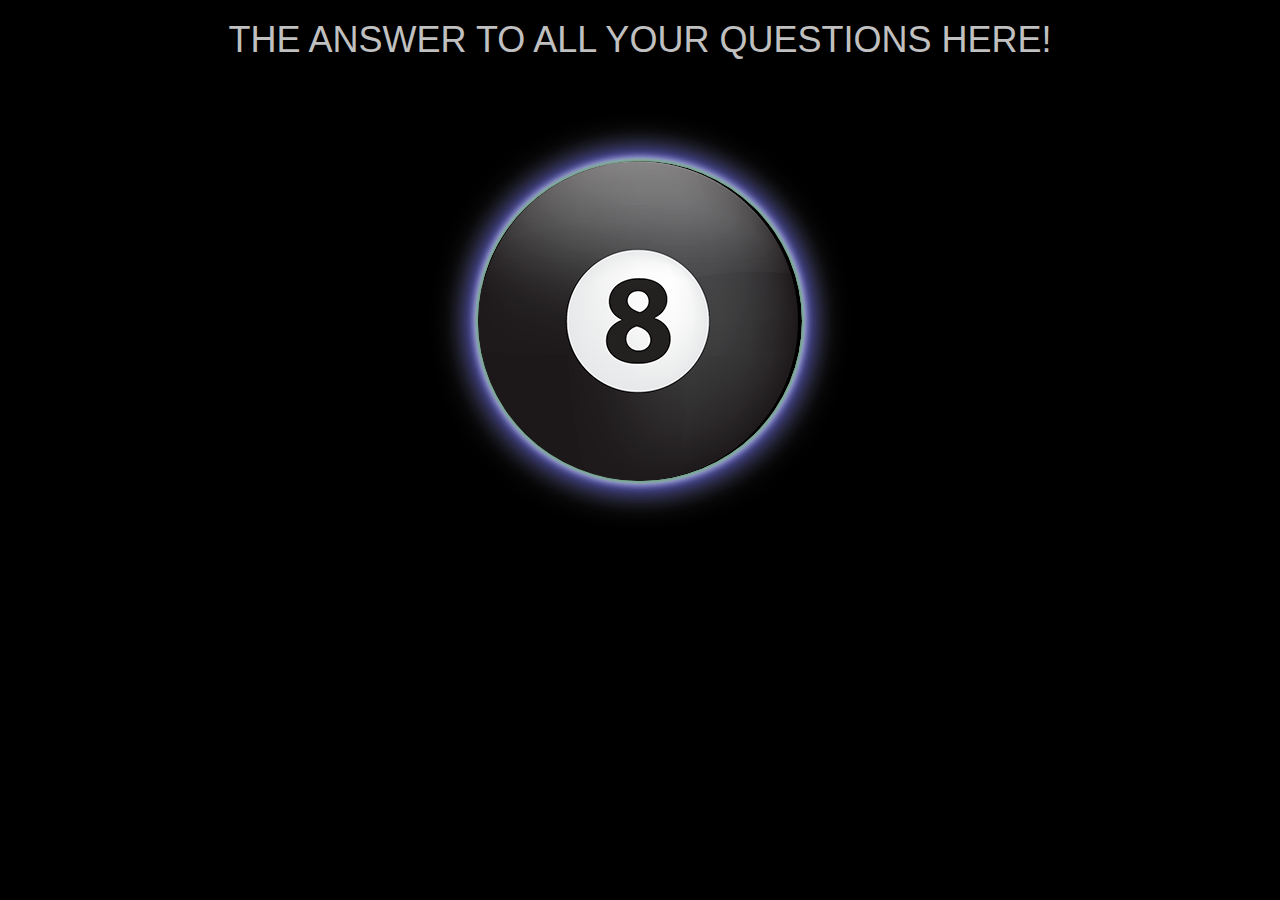
<file: public/magic_eight/index.html>
<!DOCTYPE html>
<html lang="en">
    <head>
        <meta charset="utf-8">
        <meta http-equiv="X-UA-Compatible" content="IE=edge">
        <meta name="viewport" content="width=device-width, initial-scale=1">
        <!-- The above 3 meta tags *must* come first in the head; any other head content must come *after* these tags -->

        <title>Magic Eight Ball</title>

        <!-- Bootstrap core CSS -->
        <link rel="stylesheet" href="bootstrap-3.3.6-dist/css/bootstrap.css">

        <!-- MAIN CSS FOR MAGIC EIGHT BALL -->
        <link rel="stylesheet" type="text/css" href="magic_eight.css">

        <!-- CSS FOR ANIMATE -->
        <link rel="stylesheet" type="text/css" href="animate.css">

    </head>

    <body>
        <!-- OPENING DIV FOR SITE -->
        <div class="container" id="ball">
            <h1>THE ANSWER TO ALL YOUR QUESTIONS HERE!</h1>
            <!-- FRONT IMAGE FOR 8 BALL, JS FILE WILL TURN THIS INTO THE BACK OF THE BALL -->
            <img src="front_of_ball.png" id="first" class="toggle">
            <!-- ANSWER DIV -->
            <div class="flex-container" id="answer">
                <!-- FORCES THE ANSWER TO BE IN TRIANGLE, SHOWS THE ANSWER -->
                <div class="triangle"></div>
            </div>
        </div> 





    <!-- jQuery -->
        <script src="jquery-3.1.0.js"></script>

    <!-- Bootstrap core JavaScript
    ================================================== -->
    <!-- Placed at the end of the document so the pages load faster -->
        <script src="https://ajax.googleapis.com/ajax/libs/jquery/1.12.4/jquery.min.js"></script>


    <!-- AJAX and JS
    ================================================== -->
    <!-- bootstarp JS -->
        <script src="https://maxcdn.bootstrapcdn.com/bootstrap/3.3.7/js/bootstrap.min.js" integrity="sha384-Tc5IQib027qvyjSMfHjOMaLkfuWVxZxUPnCJA7l2mCWNIpG9mGCD8wGNIcPD7Txa" crossorigin="anonymous"></script>

        <script src="magic_eight.js"></script>

    </body>
</html>
</file>
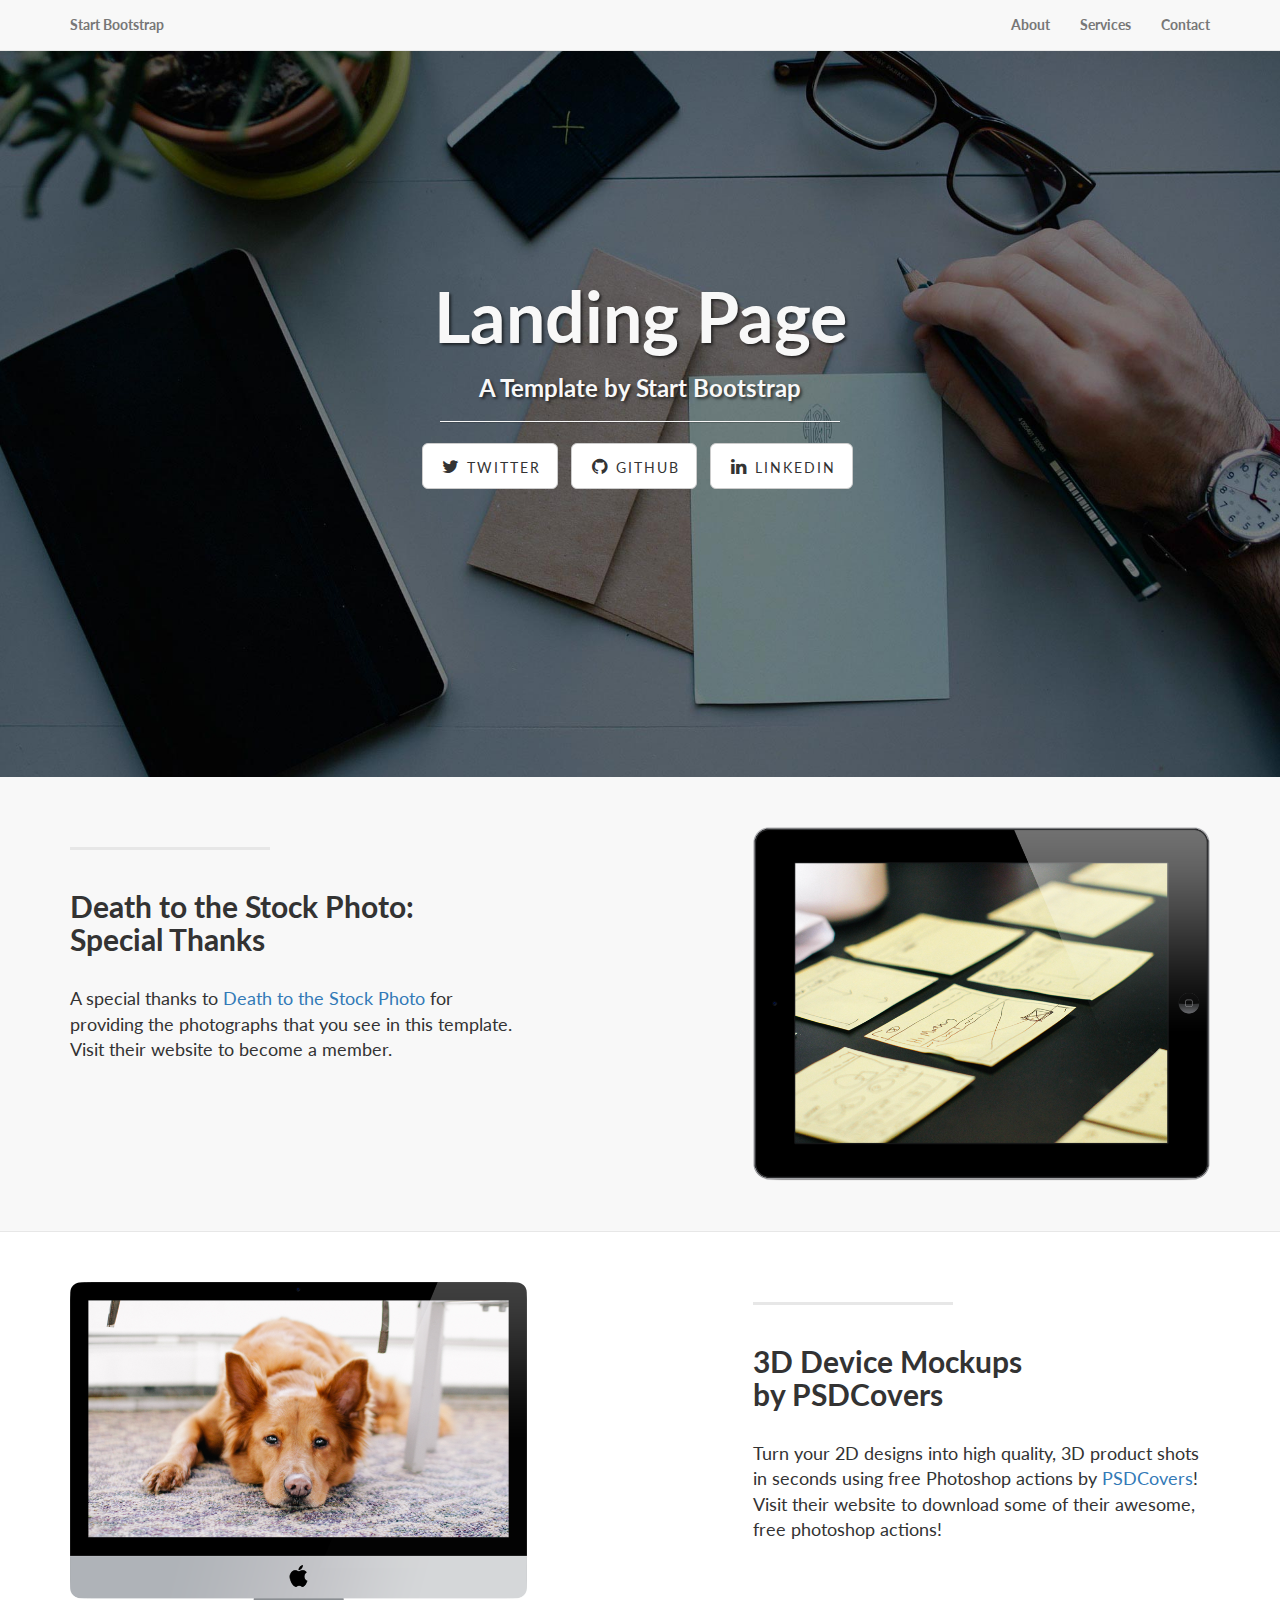
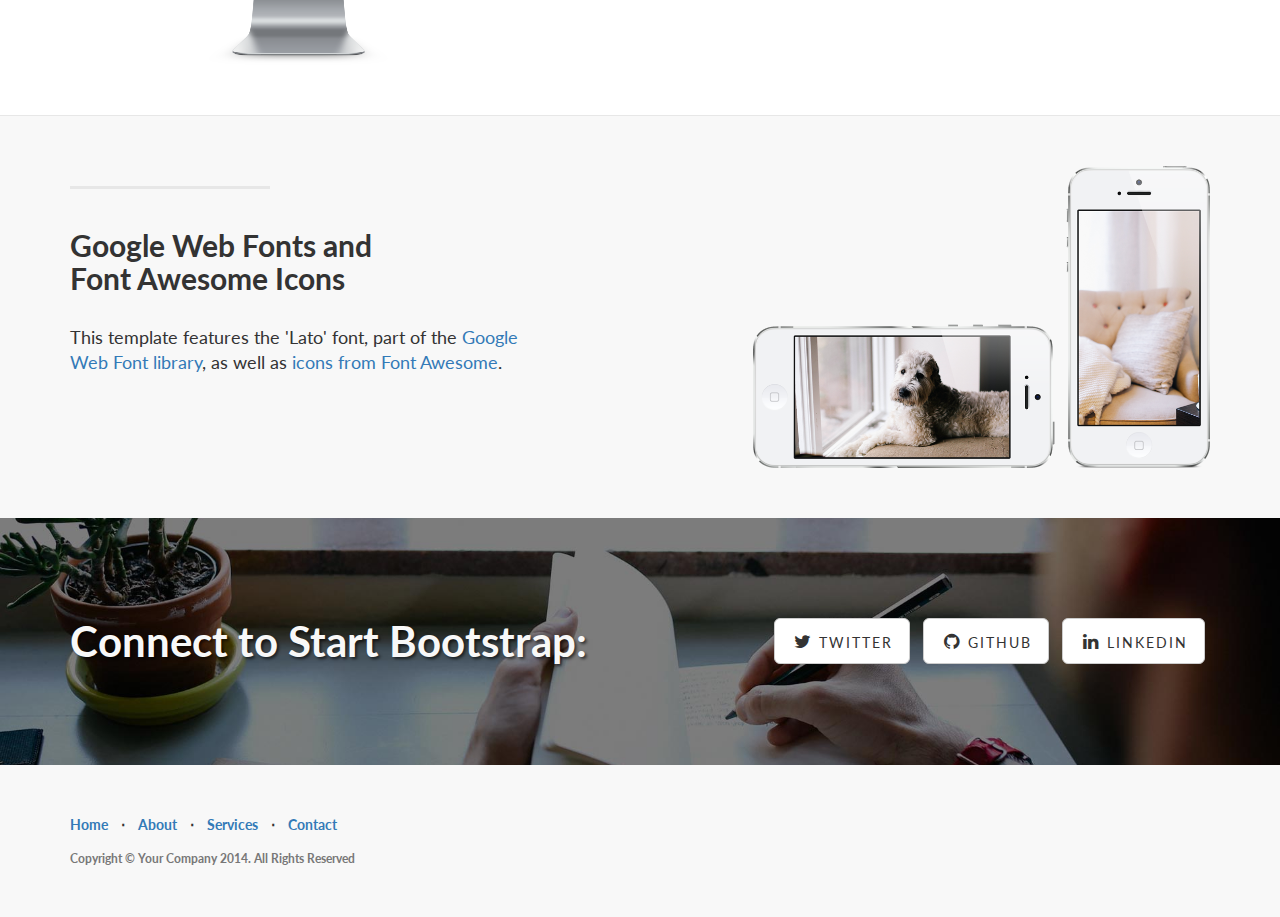
<file: public/startbootstrap-landing-page-gh-pages/index.html>
<!DOCTYPE html>
<html lang="en">

<head>

    <meta charset="utf-8">
    <meta http-equiv="X-UA-Compatible" content="IE=edge">
    <meta name="viewport" content="width=device-width, initial-scale=1">
    <meta name="description" content="">
    <meta name="author" content="">

    <title>Landing Page - Start Bootstrap Theme</title>

    <!-- Bootstrap Core CSS -->
    <link href="css/bootstrap.min.css" rel="stylesheet">

    <!-- Custom CSS -->
    <link href="css/landing-page.css" rel="stylesheet">

    <!-- Custom Fonts -->
    <link href="font-awesome/css/font-awesome.min.css" rel="stylesheet" type="text/css">
    <link href="https://fonts.googleapis.com/css?family=Lato:300,400,700,300italic,400italic,700italic" rel="stylesheet" type="text/css">

    <!-- HTML5 Shim and Respond.js IE8 support of HTML5 elements and media queries -->
    <!-- WARNING: Respond.js doesn't work if you view the page via file:// -->
    <!--[if lt IE 9]>
        <script src="https://oss.maxcdn.com/libs/html5shiv/3.7.0/html5shiv.js"></script>
        <script src="https://oss.maxcdn.com/libs/respond.js/1.4.2/respond.min.js"></script>
    <![endif]-->

</head>

<body>

    <!-- Navigation -->
    <nav class="navbar navbar-default navbar-fixed-top topnav" role="navigation">
        <div class="container topnav">
            <!-- Brand and toggle get grouped for better mobile display -->
            <div class="navbar-header">
                <button type="button" class="navbar-toggle" data-toggle="collapse" data-target="#bs-example-navbar-collapse-1">
                    <span class="sr-only">Toggle navigation</span>
                    <span class="icon-bar"></span>
                    <span class="icon-bar"></span>
                    <span class="icon-bar"></span>
                </button>
                <a class="navbar-brand topnav" href="#">Start Bootstrap</a>
            </div>
            <!-- Collect the nav links, forms, and other content for toggling -->
            <div class="collapse navbar-collapse" id="bs-example-navbar-collapse-1">
                <ul class="nav navbar-nav navbar-right">
                    <li>
                        <a href="#about">About</a>
                    </li>
                    <li>
                        <a href="#services">Services</a>
                    </li>
                    <li>
                        <a href="#contact">Contact</a>
                    </li>
                </ul>
            </div>
            <!-- /.navbar-collapse -->
        </div>
        <!-- /.container -->
    </nav>


    <!-- Header -->
    <a name="about"></a>
    <div class="intro-header">
        <div class="container">

            <div class="row">
                <div class="col-lg-12">
                    <div class="intro-message">
                        <h1>Landing Page</h1>
                        <h3>A Template by Start Bootstrap</h3>
                        <hr class="intro-divider">
                        <ul class="list-inline intro-social-buttons">
                            <li>
                                <a href="https://twitter.com/SBootstrap" class="btn btn-default btn-lg"><i class="fa fa-twitter fa-fw"></i> <span class="network-name">Twitter</span></a>
                            </li>
                            <li>
                                <a href="https://github.com/IronSummitMedia/startbootstrap" class="btn btn-default btn-lg"><i class="fa fa-github fa-fw"></i> <span class="network-name">Github</span></a>
                            </li>
                            <li>
                                <a href="#" class="btn btn-default btn-lg"><i class="fa fa-linkedin fa-fw"></i> <span class="network-name">Linkedin</span></a>
                            </li>
                        </ul>
                    </div>
                </div>
            </div>

        </div>
        <!-- /.container -->

    </div>
    <!-- /.intro-header -->

    <!-- Page Content -->

	<a  name="services"></a>
    <div class="content-section-a">

        <div class="container">
            <div class="row">
                <div class="col-lg-5 col-sm-6">
                    <hr class="section-heading-spacer">
                    <div class="clearfix"></div>
                    <h2 class="section-heading">Death to the Stock Photo:<br>Special Thanks</h2>
                    <p class="lead">A special thanks to <a target="_blank" href="http://join.deathtothestockphoto.com/">Death to the Stock Photo</a> for providing the photographs that you see in this template. Visit their website to become a member.</p>
                </div>
                <div class="col-lg-5 col-lg-offset-2 col-sm-6">
                    <img class="img-responsive" src="img/ipad.png" alt="">
                </div>
            </div>

        </div>
        <!-- /.container -->

    </div>
    <!-- /.content-section-a -->

    <div class="content-section-b">

        <div class="container">

            <div class="row">
                <div class="col-lg-5 col-lg-offset-1 col-sm-push-6  col-sm-6">
                    <hr class="section-heading-spacer">
                    <div class="clearfix"></div>
                    <h2 class="section-heading">3D Device Mockups<br>by PSDCovers</h2>
                    <p class="lead">Turn your 2D designs into high quality, 3D product shots in seconds using free Photoshop actions by <a target="_blank" href="http://www.psdcovers.com/">PSDCovers</a>! Visit their website to download some of their awesome, free photoshop actions!</p>
                </div>
                <div class="col-lg-5 col-sm-pull-6  col-sm-6">
                    <img class="img-responsive" src="img/dog.png" alt="">
                </div>
            </div>

        </div>
        <!-- /.container -->

    </div>
    <!-- /.content-section-b -->

    <div class="content-section-a">

        <div class="container">

            <div class="row">
                <div class="col-lg-5 col-sm-6">
                    <hr class="section-heading-spacer">
                    <div class="clearfix"></div>
                    <h2 class="section-heading">Google Web Fonts and<br>Font Awesome Icons</h2>
                    <p class="lead">This template features the 'Lato' font, part of the <a target="_blank" href="http://www.google.com/fonts">Google Web Font library</a>, as well as <a target="_blank" href="http://fontawesome.io">icons from Font Awesome</a>.</p>
                </div>
                <div class="col-lg-5 col-lg-offset-2 col-sm-6">
                    <img class="img-responsive" src="img/phones.png" alt="">
                </div>
            </div>

        </div>
        <!-- /.container -->

    </div>
    <!-- /.content-section-a -->

	<a  name="contact"></a>
    <div class="banner">

        <div class="container">

            <div class="row">
                <div class="col-lg-6">
                    <h2>Connect to Start Bootstrap:</h2>
                </div>
                <div class="col-lg-6">
                    <ul class="list-inline banner-social-buttons">
                        <li>
                            <a href="https://twitter.com/SBootstrap" class="btn btn-default btn-lg"><i class="fa fa-twitter fa-fw"></i> <span class="network-name">Twitter</span></a>
                        </li>
                        <li>
                            <a href="https://github.com/IronSummitMedia/startbootstrap" class="btn btn-default btn-lg"><i class="fa fa-github fa-fw"></i> <span class="network-name">Github</span></a>
                        </li>
                        <li>
                            <a href="#" class="btn btn-default btn-lg"><i class="fa fa-linkedin fa-fw"></i> <span class="network-name">Linkedin</span></a>
                        </li>
                    </ul>
                </div>
            </div>

        </div>
        <!-- /.container -->

    </div>
    <!-- /.banner -->

    <!-- Footer -->
    <footer>
        <div class="container">
            <div class="row">
                <div class="col-lg-12">
                    <ul class="list-inline">
                        <li>
                            <a href="#">Home</a>
                        </li>
                        <li class="footer-menu-divider">&sdot;</li>
                        <li>
                            <a href="#about">About</a>
                        </li>
                        <li class="footer-menu-divider">&sdot;</li>
                        <li>
                            <a href="#services">Services</a>
                        </li>
                        <li class="footer-menu-divider">&sdot;</li>
                        <li>
                            <a href="#contact">Contact</a>
                        </li>
                    </ul>
                    <p class="copyright text-muted small">Copyright &copy; Your Company 2014. All Rights Reserved</p>
                </div>
            </div>
        </div>
    </footer>

    <!-- jQuery -->
    <script src="js/jquery.js"></script>

    <!-- Bootstrap Core JavaScript -->
    <script src="js/bootstrap.min.js"></script>

</body>

</html>
</file>
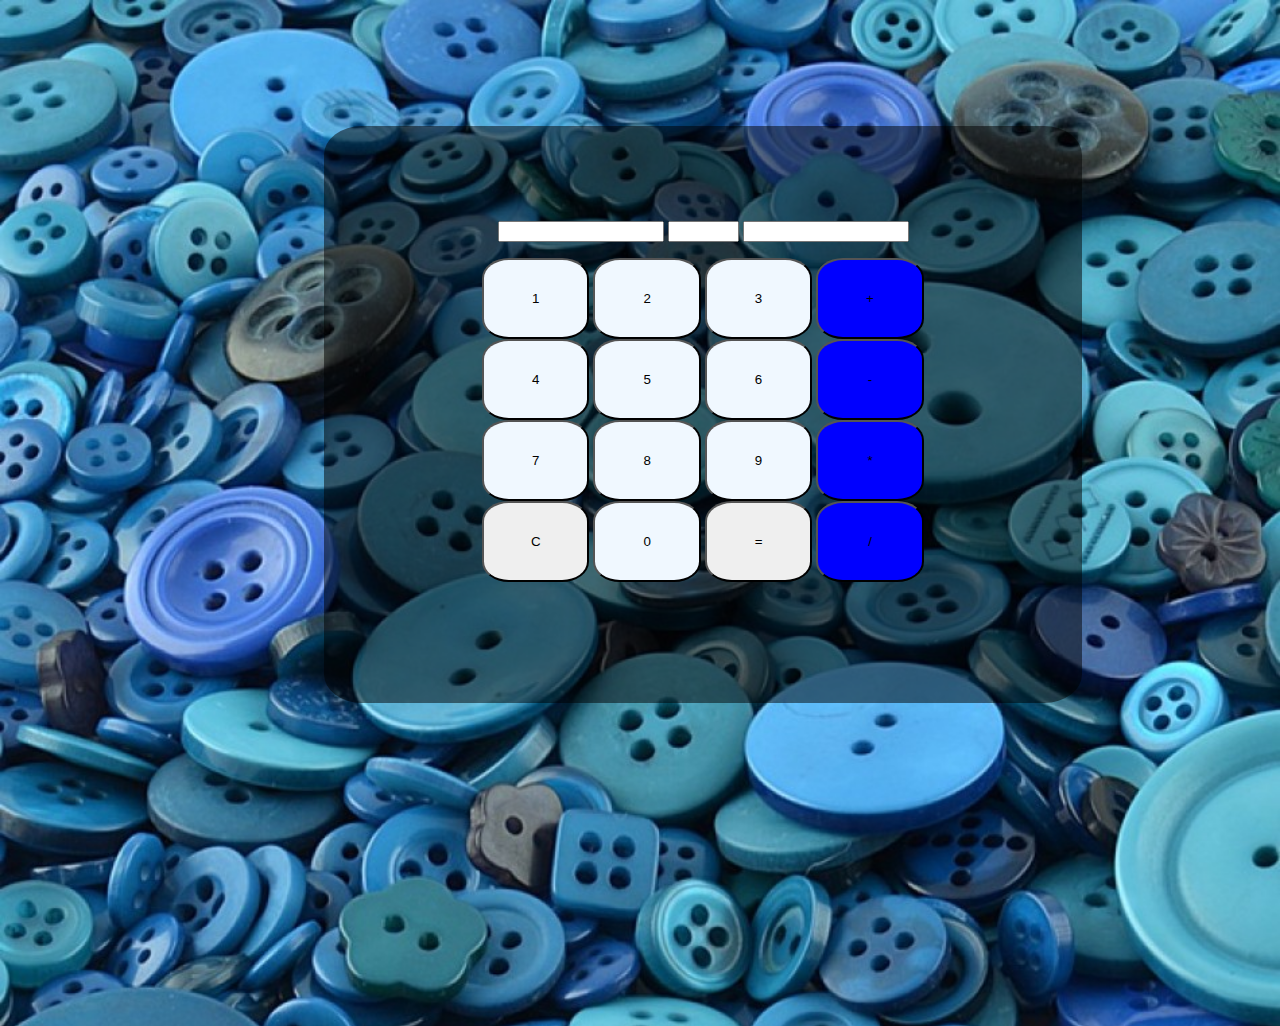
<file: public/cal_js/cal.html>
<!DOCTYPE html>
<html>
<head>
	<title>Calculator</title>
	<link rel="stylesheet" href="../cal_js/cal.css">
</head>
<body>
	<div class="calc">
		<div id="input">
			<label for="left_input"></label>
			<input id="left_input" name="left_input" readonly>

			<label for="mid_input"></label>
			<input id="mid_input" name="operand" readonly>

			<label for="right_input"></label>
			<input id="right_input" name="right_input" readonly>
		</div>
		<p class="button">
				<button class="button numbers">1</button>
				<button class="button numbers">2</button>
				<button class="button numbers">3</button>
				<button class="button operands">+</button>

				<button class="button numbers">4</button>
				<button class="button numbers">5</button>
				<button class="button numbers">6</button>
				<button class="button operands">-</button>
			
				<button class="button numbers">7</button>
				<button class="button numbers">8</button>
				<button class="button numbers">9</button>
				<button class="button operands">*</button>
			
				<button class="button clear" id="clear">C</button>
				<button class="button numbers">0</button>
				<button class="button equals" id="equals">=</button>
				<button class="button operands">/</button>
		</p>
	</div>
	<script src="../cal_js/cal.js"></script>
</body>
</html>
</file>
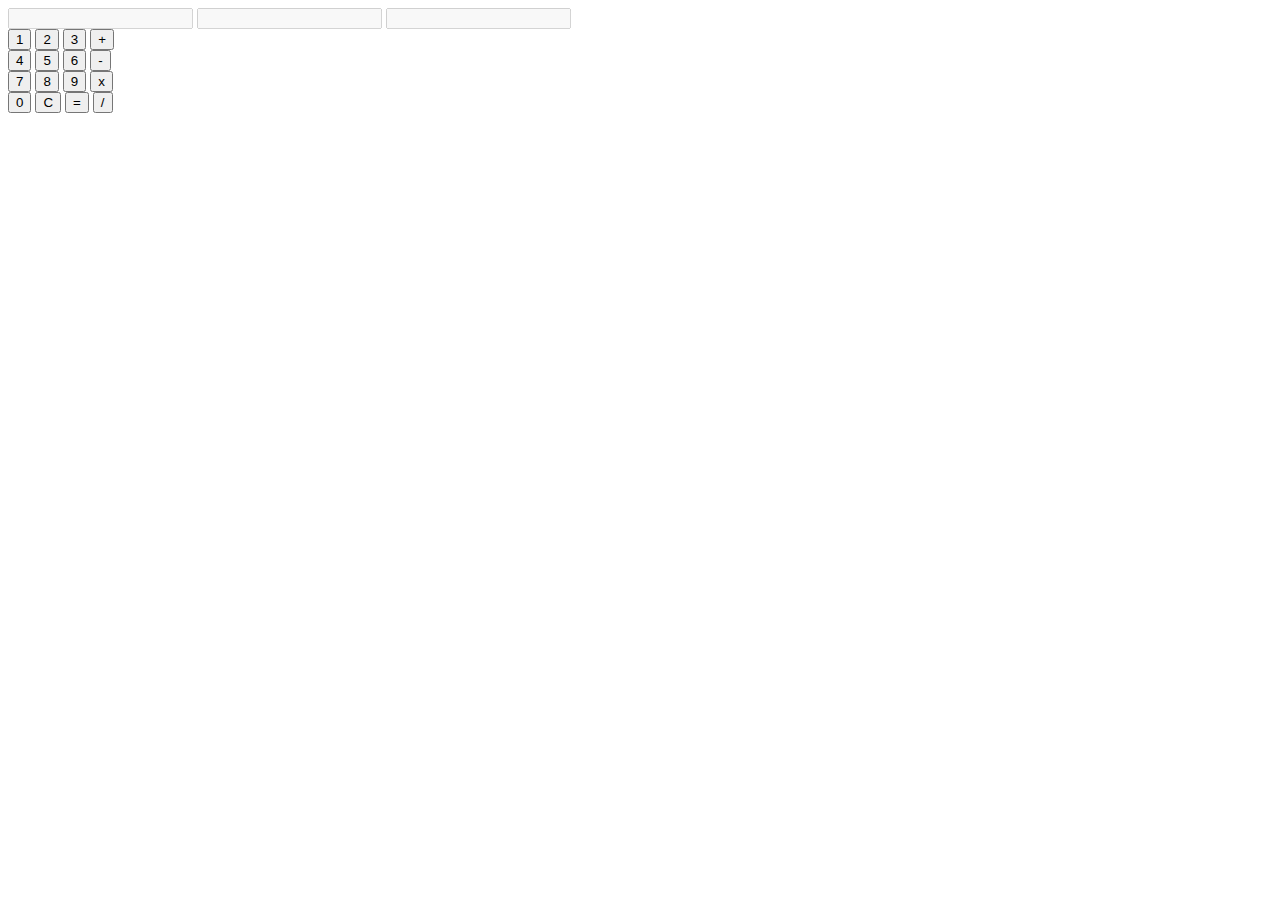
<file: public/cal_js/cal_example.html>
<!-- Solution given by Zach -->
<!DOCTYPE html>
<html lang="en">
<head>
    <meta charset="UTF-8">
    <title>Calculate All The Things!</title>
    <!-- <link rel="stylesheet" href="/css/calculator.css"> -->
</head>
<body>
    <div class="display">
        <input disabled id="left">
        <input disabled id="middle">
        <input disabled id="right">
    </div>

    <div class="buttons">
        <button class="number-btn">1</button>
        <button class="number-btn">2</button>
        <button class="number-btn">3</button>
        <button class="operator">+</button>
        <br>
        <button class="number-btn">4</button>
        <button class="number-btn">5</button>
        <button class="number-btn">6</button>
        <button class="operator">-</button>
        <br>
        <button class="number-btn">7</button>
        <button class="number-btn">8</button>
        <button class="number-btn">9</button>
        <button class="operator">x</button>
        <br>
        <button class="number-btn">0</button>
        <button id="clear">C</button>
        <button id="equals">=</button>
        <button class="operator">/</button>
    </div>
    <script>
		/**************************** JavaScript Calculator ***************************\
		 *
		 * This is a calculator application. It works by having multiple buttons that
		 * display things on 3 separate inputs.
		 *
		 * There are three displays: left, middle, and right. The middle display will
		 * hold the operator that is pushed, and the left and right displays will hold
		 * the numbers pushed. The display object also has a active property to keep
		 * track of which display (left or right), the numbers should be displayed in.
		 * The active display will start with the left, and will switch to the right
		 * after an operator has been pushed.
		 *
		 * The buttons fall into several groups
		 *   - number buttons: the numbers 0 - 9
		 *   - operator buttons: the arithmetic operators: +, -, x, /
		 *   - special buttons: clear and equals
		 *
		 * The clear button clears all the values and resets the active display to the
		 * left. The equals button will calculate the expression and store the result
		 * in the left display and clear out the right display.
		 * 
		 **/

		/**
		 * Let's start by defining our event listeners.
		 **/

		// clear everything out and reset the active display
		function onClearClicked () {
		    displays.left.value   = '';
		    displays.middle.value = '';
		    displays.right.value  = '';

		    displays.active = displays.left;
		}

		function onNumberButtonClick () {
		    displays.active.value += this.innerText;
		}

		function onOperatorClicked () {
		    displays.middle.value = this.innerText;
		    displays.active       = displays.right;
		}

		// get the left hand side and right hand side values, as well as the operator,
		// and perform arithmetic depending on the operator
		// display the result in the left hand side input
		// clear out the right hand side display
		function onEqualsClicked () {
		    // use parseInt to covert the string value to something we can use
		    var lhs = parseInt(displays.left.value);
		    var rhs = parseInt(displays.right.value);
		    var operator = displays.middle.value;
		    var result;

		    // make sure we have values we can work with
		    if (isNaN(lhs) || isNaN(rhs) || operator == '') {
		        alert('You must first enter a valid expression.');
		        return;
		    }

		    // figure out what arithmetic we're going to perform, and perform it
		    switch (operator) {
		        case '+':
		            result = lhs + rhs;
		            break;
		        case '-':
		            result = lhs - rhs;
		            break;
		        case 'x':
		            result = lhs * rhs;
		            break;
		        case '/':
		            result = lhs / rhs;
		            break;
		    }

		    displays.left.value  = result;
		    displays.right.value = '';
		}
		 
		/**
		 * Variables to keep track of the html elements we'll need.
		 **/

		var buttons = {
		    numbers:   document.getElementsByClassName('number-btn'),
		    operators: document.getElementsByClassName('operator'),
		    clear:     document.getElementById('clear'),
		    equals:    document.getElementById('equals'),
		};

		var displays = {
		    left:   document.getElementById('left'),
		    middle: document.getElementById('middle'),
		    right:  document.getElementById('right'),
		    active: this.left,
		};

		/**
		 * Add our event listeners.
		 **/

		for (var i = 0; i < buttons.numbers.length; i += 1) {
		    var button = buttons.numbers[i];
		    button.addEventListener('click', onNumberButtonClick);
		}

		for (var i = 0; i < buttons.operators.length; i++) {
		    var button = buttons.operators[i];
		    button.addEventListener('click', onOperatorClicked);
		}

		buttons.equals.addEventListener('click', onEqualsClicked);
		buttons.clear.addEventListener('click', onClearClicked);
	</script>
</body>
</html>
	
</body>
</html>
</file>
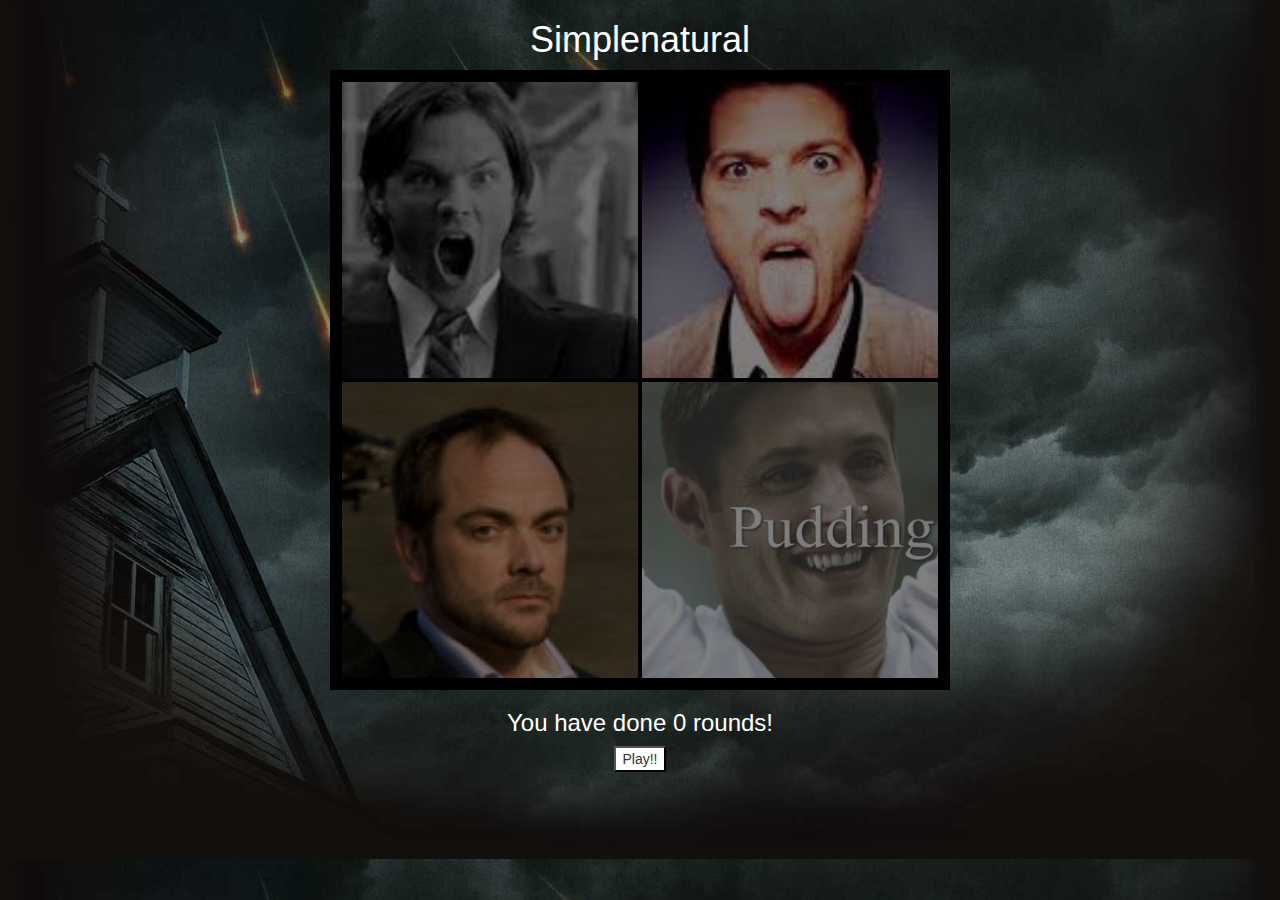
<file: public/simple_simon/s.simon.html>
<!DOCTYPE html>
<html lang="en">
    <head>
        <meta charset="utf-8">
        <meta http-equiv="X-UA-Compatible" content="IE=edge">
        <meta name="viewport" content="width=device-width, initial-scale=1">
        <!-- The above 3 meta tags *must* come first in the head; any other head content must come *after* these tags -->

        <title>Simple Simon</title>

        <!-- Bootstrap core CSS -->
        <link rel="stylesheet" href="bootstrap-3.3.6-dist/css/bootstrap.css">
        <!-- Specific CSS -->
        <link rel="stylesheet" type="text/css" href="s.simon.css">
    </head>

    <body>
        <h1>Simplenatural</h1>

        <!-- MIAN BOX AND MAIN COLORS -->
        <div class="container">
        	<div id="boxes">
        		<div class="boxed 1" id="green" value="1"></div>
                <div class="boxed 2" id="red" value="2"></div>
                <div class="boxed 3" id="blue" value="3"></div>
                <div class="boxed 4" id="yellow" value="4"></div>
        	</div>
        </div>

        <!-- LEVEL -->
        <div>
            <h3>You have done <span id="winCounts">0</span> rounds!</h3>
        </div>

        <!-- PLAY BUTTON -->
        <div>
            <button id="playGame">  Play!! </button>
        </div>

    <!-- jQuery -->
    <script src="jquery-3.1.0.js"></script>

    <!-- Bootstrap core JavaScript
    ================================================== -->
    <!-- Placed at the end of the document so the pages load faster -->
    <script src="https://ajax.googleapis.com/ajax/libs/jquery/1.12.4/jquery.min.js"></script>

    <!-- AJAX and JS
    ================================================== -->


    <!-- JS File -->
    <script src="s.simon.js"></script>

    </body>
</html>
</file>
<file: public/magic_eight/magic_eight.css>
body {
	background: black;
	color: silver;
	text-align: center;
}

img {
	box-shadow:0 0 5px green,0 0 8px #fff,0 0 12px #fff,0 0 30px blue,0 0 40px white;
	border-radius: 100%;
	margin-top: 8%;
	position: relative;
}

/* SHAKES THE BALL */
/* smaller numbers result in a smaller shake */
@-webkit-keyframes eight_ball {
	0% { -webkit-transform: translate(15px, 5px) rotate(0deg); }
	10% { -webkit-transform: translate(-5px, -15px) rotate(-10deg); }
	20% { -webkit-transform: translate(-25px, -5px) rotate(10deg); }
	30% { -webkit-transform: translate(-5px, 15px) rotate(0deg); }
	40% { -webkit-transform: translate(5px, -5px) rotate(10deg); }
	50% { -webkit-transform: translate(-5px, 15px) rotate(-10deg); }
	60% { -webkit-transform: translate(-25px, 5px) rotate(0deg); }
	70% { -webkit-transform: translate(15px, 5px) rotate(-10deg); }
	80% { -webkit-transform: translate(-5px, -5px) rotate(10deg); }
	90% { -webkit-transform: translate(10px, 15px) rotate(0deg); }
	100% { -webkit-transform: translate(5px, -15px) rotate(-10deg); }
}

/* SHAKES BALL ON HOVER */
#first:hover {
	/* links this call to the keyframs call */
	-webkit-animation-name: eight_ball;
	/* how long it will shake */
	-webkit-animation-duration: 1s;
	-webkit-transform-origin:50% 50%;
	/* how many shakes it will do */
	-webkit-animation-iteration-count: 1;
	/* axis that the ball shakes on */
	-webkit-animation-timing-function: linear;
}

/* FLEXBOX WILL ADJUST THE AREA OF THE BOX DEPENDING ON SCREEN SIZE */
#answer {
	width: 100%;
	margin-top: -180px;
	position: relative;
	text-align: center;
	height: 65px;
	color: white;
}

/* HOLDS THE ANSWER AND FORCES IT TO BE IN THE TRIANGLE */
.triangle {
	position: relative;
	/* PLACES BOX IN MIDDLE OF ANSWER DIV */
	margin: auto;
	width: 80px;
	height: 65px;
	text-align: center;
}
</file>
<file: public/cal_js/cal.css>
/* --------------------BODY-------------------- */
html, body {
	height: 100%;
}

body {
	background-image: url("../cal_js/blue_buttons.jpg");
	background-size: cover;
	background-repeat: no-repeat;
}

.calc {
	margin-top: 10%;
	margin-left: 25%;
	padding: 5%;
    background: rgba(0, 0, 0, 0.5);
	height: 50%;
	width: 50%;
	border-radius: 5%;
}

/* --------------------BUTTONS-------------------- */
p {
	height: 60%;
	margin: 50 auto;
	padding-left: 15%;
}

button {
	height: 30%;
	width: 20%;
	border-radius: 25%;
}
button.button.numbers {
	background-color: aliceblue;
}
button.button.operands {
	/*background-color: blue;*/
	/*background-size: cover;*/
	background-color: blue;
	color: black;
}

/* --------------------INPUT FIELDS-------------------- */
#input {
	width: 100%;
	display: inline-block;
	text-align: center;
	margin-left: auto;
	margin-right: auto;
	padding-top: 5%;
	/*border: 2px solid red;*/

}

input#mid_input {
	width: 10%;
	text-align: center;
}

input#left_input {
	width: 25%;
	text-align: center;
}

input#right_input {
	width: 25%;
	text-align: center;
}
</file>
<file: public/simple_simon/s.simon.css>
/* ============ BOXES FOR GAME ==================*/
#boxes {
	border: 10px solid black;
	background-color: black;
	height: 620px;
	width: 620px;
	margin: 0 auto;
}

.boxed {
	border: 2px solid black;
	opacity: 0.5;
	background-size: cover;
	height: 300px;
	width: 300px;
	float: left;
}

#green {
	background-image: url("sam.jpeg");
}

#red {
	background-image: url("cas.jpeg");
}

#blue {
	background-image: url("crowley.jpg");
}

#yellow {
	background-image: url("dean.jpg");	
}

/* ============ BELLOW THE BOXES ==================*/
h1, h3 {
	text-align: center;
	color: white;
}

button#playGame {
	display: block;
	margin: 0 auto;
	background-color: white;
	margin-bottom: 2%;
}

body {
	background-image: url("supernatural.jpg");
	background-size: cover; 
}
</file>
<file: public/startbootstrap-landing-page-gh-pages/css/landing-page.css>
/*
 * Start Bootstrap - Landing Page (http://startbootstrap.com/)
 * Copyright 2013-2016 Start Bootstrap
 * Licensed under MIT (https://github.com/BlackrockDigital/startbootstrap/blob/gh-pages/LICENSE)
 */

body,
html {
    width: 100%;
    height: 100%;
}

body,
h1,
h2,
h3,
h4,
h5,
h6 {
    font-family: "Lato","Helvetica Neue",Helvetica,Arial,sans-serif;
    font-weight: 700;
}

.topnav {
    font-size: 14px; 
}

.lead {
    font-size: 18px;
    font-weight: 400;
}

.intro-header {
    padding-top: 50px; /* If you're making other pages, make sure there is 50px of padding to make sure the navbar doesn't overlap content! */
    padding-bottom: 50px;
    text-align: center;
    color: #f8f8f8;
    background: url(../img/intro-bg.jpg) no-repeat center center;
    background-size: cover;
}

.intro-message {
    position: relative;
    padding-top: 20%;
    padding-bottom: 20%;
}

.intro-message > h1 {
    margin: 0;
    text-shadow: 2px 2px 3px rgba(0,0,0,0.6);
    font-size: 5em;
}

.intro-divider {
    width: 400px;
    border-top: 1px solid #f8f8f8;
    border-bottom: 1px solid rgba(0,0,0,0.2);
}

.intro-message > h3 {
    text-shadow: 2px 2px 3px rgba(0,0,0,0.6);
}

@media(max-width:767px) {
    .intro-message {
        padding-bottom: 15%;
    }

    .intro-message > h1 {
        font-size: 3em;
    }

    ul.intro-social-buttons > li {
        display: block;
        margin-bottom: 20px;
        padding: 0;
    }

    ul.intro-social-buttons > li:last-child {
        margin-bottom: 0;
    }

    .intro-divider {
        width: 100%;
    }
}

.network-name {
    text-transform: uppercase;
    font-size: 14px;
    font-weight: 400;
    letter-spacing: 2px;
}

.content-section-a {
    padding: 50px 0;
    background-color: #f8f8f8;
}

.content-section-b {
    padding: 50px 0;
    border-top: 1px solid #e7e7e7;
    border-bottom: 1px solid #e7e7e7;
}

.section-heading {
    margin-bottom: 30px;
}

.section-heading-spacer {
    float: left;
    width: 200px;
    border-top: 3px solid #e7e7e7;
}

.banner {
    padding: 100px 0;
    color: #f8f8f8;
    background: url(../img/banner-bg.jpg) no-repeat center center;
    background-size: cover;
}

.banner h2 {
    margin: 0;
    text-shadow: 2px 2px 3px rgba(0,0,0,0.6);
    font-size: 3em;
}

.banner ul {
    margin-bottom: 0;
}

.banner-social-buttons {
    float: right;
    margin-top: 0;
}

@media(max-width:1199px) {
    ul.banner-social-buttons {
        float: left;
        margin-top: 15px;
    }
}

@media(max-width:767px) {
    .banner h2 {
        margin: 0;
        text-shadow: 2px 2px 3px rgba(0,0,0,0.6);
        font-size: 3em;
    }

    ul.banner-social-buttons > li {
        display: block;
        margin-bottom: 20px;
        padding: 0;
    }

    ul.banner-social-buttons > li:last-child {
        margin-bottom: 0;
    }
}

footer {
    padding: 50px 0;
    background-color: #f8f8f8;
}

p.copyright {
    margin: 15px 0 0;
}
</file>
